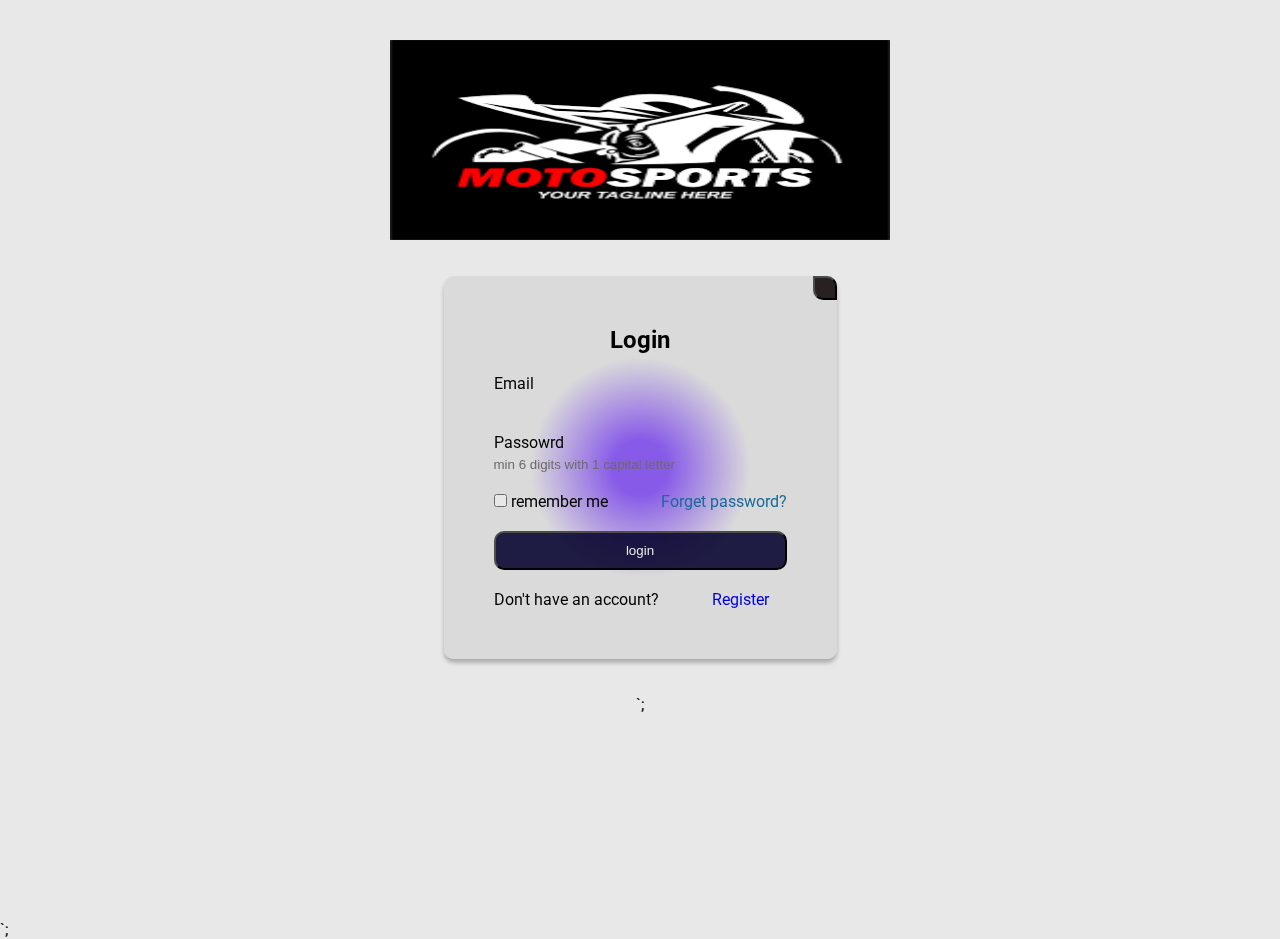
<file: index.html>
<!DOCTYPE html>
<html lang="en">

<head>
    <meta charset="UTF-8">
    <meta name="viewport" content="width=device-width, initial-scale=1.0">
    <link rel="stylesheet" href="https://cdnjs.cloudflare.com/ajax/libs/font-awesome/6.4.2/css/all.min.css"
        integrity="sha512-z3gLpd7yknf1YoNbCzqRKc4qyor8gaKU1qmn+CShxbuBusANI9QpRohGBreCFkKxLhei6S9CQXFEbbKuqLg0DA=="
        crossorigin="anonymous" referrerpolicy="no-referrer" />
    <link rel="stylesheet" href="./style.css">
    <link rel="preconnect" href="https://fonts.googleapis.com">
    <link rel="preconnect" href="https://fonts.gstatic.com" crossorigin>
    <link
        href="https://fonts.googleapis.com/css2?family=Oswald:wght@200&family=Roboto:wght@300&family=Satisfy&display=swap"
        rel="stylesheet">



    <title>motorProject</title>


<body>


    <form id="formLogin" action="" method="post">
        <img src="./images/logo.webp" alt="logo" id="Logo">
        <div class="logInInputs">

            <button type="button" id="exitLogo"><i class="fa-solid fa-arrow-right-from-bracket"></i></button>
            <h2 class="headerForm">Login</h2>
            <div class="emailInput">

                <label for="email">Email</label>
                <input type="text" name="email" id="email">
                <i id="logoEmail" class="fa-solid fa-envelope"></i>
            </div>

            <div class="passworsdInput"><label for="password">Passowrd</label>
                <input type="text" name="password" id="password" placeholder="min 6 digits with 1 capital letter">
                <i id="logoPassowrd" class=" fa-solid fa-key"></i>
            </div>

            <div class="checkbox">
                <div>
                    <input type="checkbox" name="rememberMe" id="rememberMe">
                    <label for="rememberMe">remember me</label>
                </div>

                <p> <a class="passwordForgetable" href="">Forget password?</a></p>
            </div>


            <button id="btnLogin" type="submit"> login</button>

            <p id="accountMake"> Don't have an account? <a class="passwordForgetable" href="#">Register</a></p>
        </div>`;
        </div>


    </form>`;





    <script src="./script.js"></script>
</body>

</html>
</file>
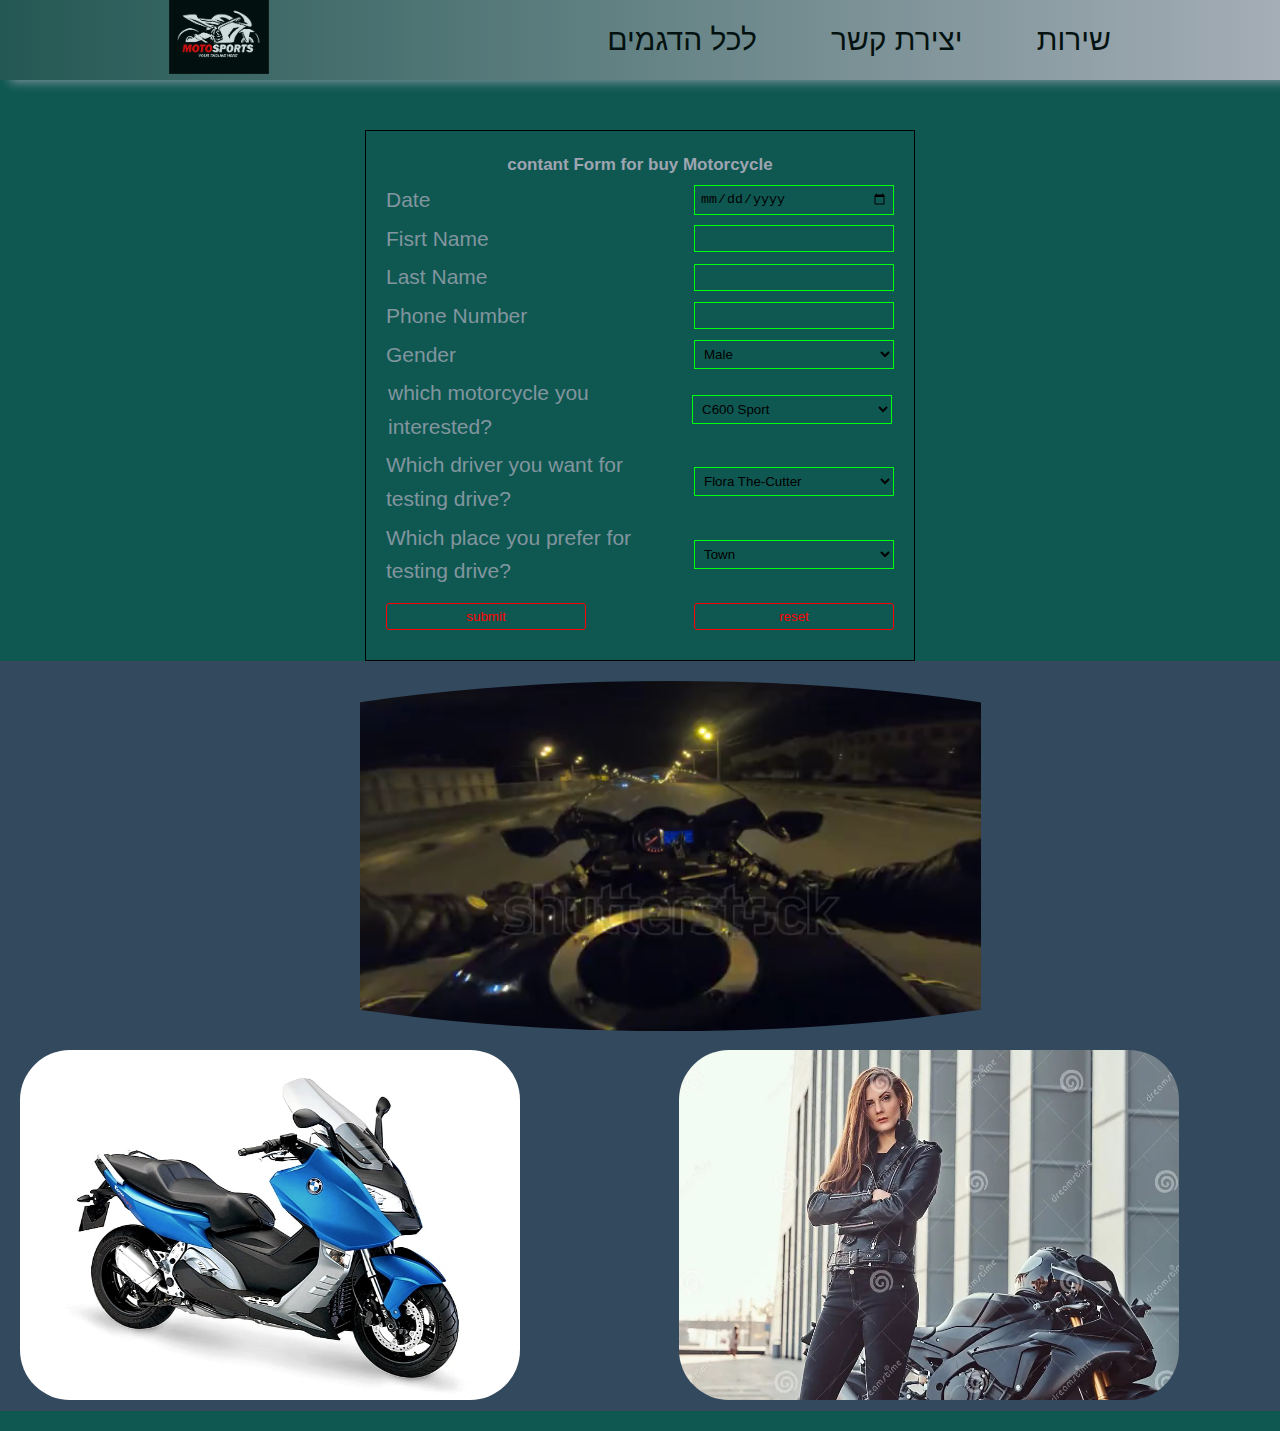
<file: contact/contant.html>
<!DOCTYPE html>
<html lang="en">

<head>
    <meta charset="UTF-8">
    <meta name="viewport" content="width=device-width, initial-scale=1.0">
    <link rel="shortcut icon" href="#" />
    <link rel="stylesheet" href="./contant.css">
    <title>cotact-web</title>
</head>

<body>
    <header id="head" style="position: sticky;">
        <nav id="navBar">
            <div>
                <a href="../mainWeb/index.html"><img src="../images/logo.webp" alt="logo" id="Logo"></a>
            </div>


            <div class="navA"><a href="../products/products.html">לכל הדגמים</a>
                <a href="#">יצירת קשר</a>
                <a href="../services/services.html">שירות</a>
            </div>
        </nav>
    </header>



    <div id="containerForm">

        <form id="formContact" action="" method="">
            <h1 class="header">contant Form for buy Motorcycle</h1>

            <div class="order">
                <label for="date/time">Date</label>
                <input type="date" min="2023-08-12" id="date/time" name="date/time">
            </div>

            <div class="name">
                <div class="order">
                    <label for="fisrtName">Fisrt Name</label>
                    <input type="text" name="fisrtName" id="fisrtName">
                </div>
                <div class="order">
                    <label for="lastName">Last Name</label>
                    <input type="text" name="lastName" id="lastName">
                </div>
            </div>
            <div class="order"><label for="PhoneNumber">Phone Number</label>
                <input type="text" name="PhoneNumber" id="PhoneNumber">
            </div>
            <div class="order">
                <label for="Gender">Gender</label>
                <select class="listProduct" type="text" name="Gender" id="Gender">
                    <option class="Male" value="Male">Male</option>
                    <option value="Female">Female</option>
                </select>
            </div>

            <div class="chooseProduct">
                <label for="listProduct">which motorcycle you interested?</label>
                <select name="listProduct" id="listProduct">
                    <option class="C600 Sport" value="C600 Sport">C600 Sport</option>
                    <option value="Kawasaki KLR650">Kawasaki KLR650</option>
                    <option value="Royal Enfield Himalayan">Royal Enfield Himalayan</option>
                    <option value="Honda Winner">Honda Winner</option>
                    <option value="Harley-Davidson Toppe">Harley-Davidson Toppe</option>
                    <option value="Suzuki DR650">Suzuki DR650</option>
                </select>
            </div>
            <div class="order">
                <label for="Driver">Which driver you want for testing drive?</label>
                <select class="listProduct" type="text" name="Driver" id="Driver">
                    <option value="Flora The-Cutter">Flora The-Cutter</option>
                    <option value="Jhone The-Killer">Jhone The-Killer</option>

                </select>
            </div>
            <div class="order">
                <label for="placeRiding">Which place you prefer for testing drive?</label>
                <select class="listProduct" type="text" name="placeRiding" id="placeRiding">
                    <option value="Town">Town</option>
                    <option value="Jungle">Jungle</option>
                </select>
            </div>
            <div class="order"><button class="btnForm" type="submit">submit</button>
                <button id="reset" class="btnForm" type="reset">reset</button>
            </div>

        </form>
        <div class="orderPhoto">
            <img class="list item-1" id="photoProduct" src="../products/images/C600 Sport-blue.jpg" alt="photoProduct">
            <img class="list item-2" id="photoDriver" src="../products/images/Flora The-Cutter.jpg" alt="photoDriver">
            <video class="list item-3" id="placeVideo" src="../videos/town.mp4" autoplay loop></video>
        </div>
    </div>

















    <script src="./contant.js"></script>
</body>

</html>
</file>
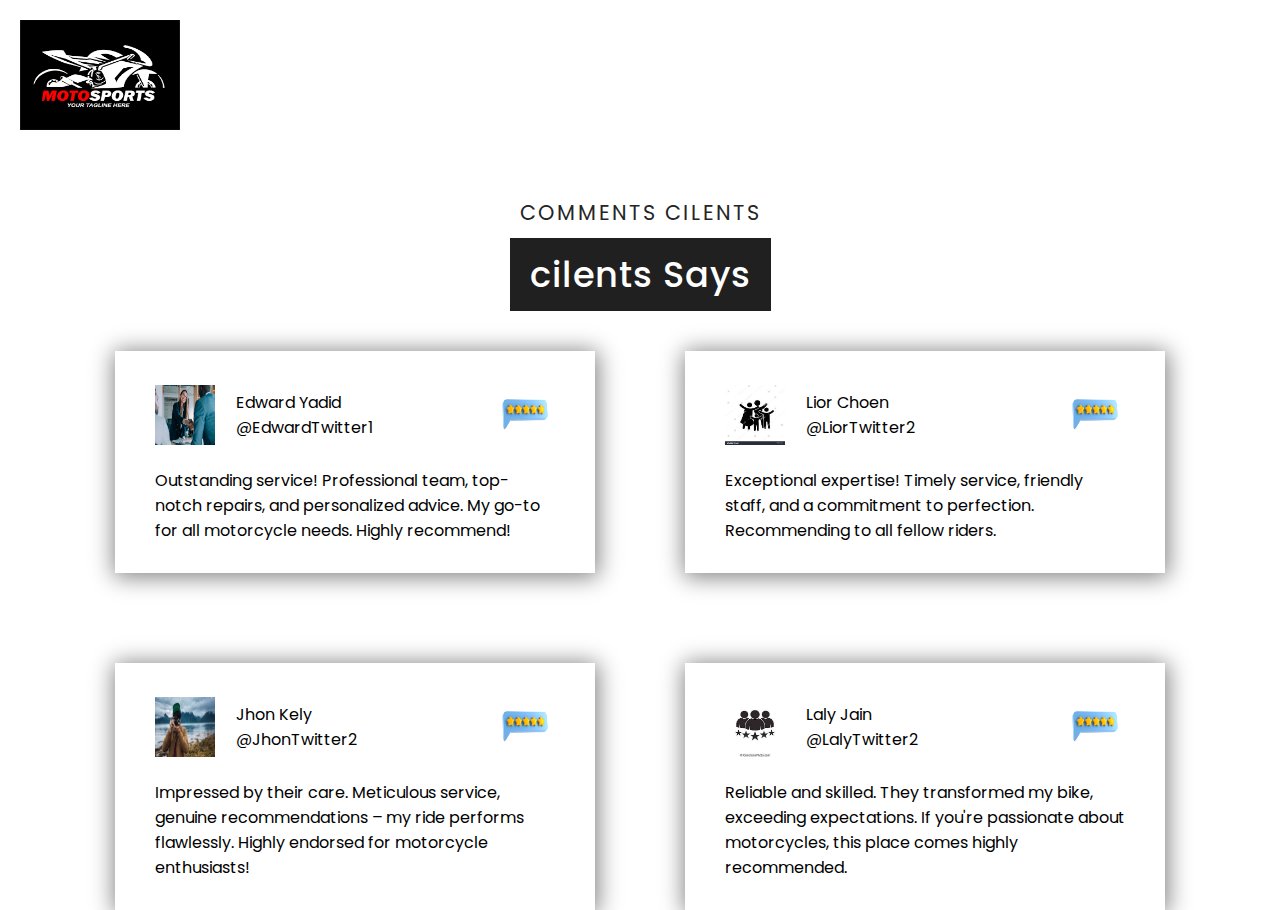
<file: services/services.html>
<!DOCTYPE html>
<html lang="en">

<head>
    <meta charset="UTF-8">
    <meta name="viewport" content="width=device-width, initial-scale=1.0">
    <link rel="stylesheet" href="./services.css">
    <!--fontFamily-->
    <link rel="preconnect" href="https://fonts.googleapis.com">
    <link rel="preconnect" href="https://fonts.gstatic.com" crossorigin>
    <link href="https://fonts.googleapis.com/css2?family=Poppins:wght@200&display=swap" rel="stylesheet">
    <title>Comments cilents</title>
</head>

<body>
    <header id="head" style="position: sticky;">
        <nav id="navBar">
            <div>
                <a href="../mainWeb/index.html"><img src="../images/logo.webp" alt="logo" id="Logo"></a>
            </div>
        </nav>
    </header>

    <section id="commentCilent">

        <div class="commentCilent-header">
            <span>Comments cilents</span>
            <h1>cilents Says</h1>
        </div>

        <div id="container">




        </div>

    </section>


    <script src="./services.js"></script>
</body>

</html>
</file>
<file: style.css>
/* general styling */

* {
    margin: 0;
    padding: 0;


}

body {


    height: 90vh;
    font-family: 'Oswald', sans-serif;
    font-family: 'Roboto', sans-serif;
    background-color: #E8E8E8;
}





#Logo {
    width: 500px;
    display: block;
    text-align: center;
    margin-top: 20px;
    height: 200px;
}


.logoFloat {
    float: left;
    font-size: 2.25rem;
    color: white;
    font-weight: bold;
}

#formLogin {

    display: flex;
    flex-direction: column;
    margin-top: 20px;
    align-items: center;
    height: 100vh;
    gap: 2.25rem;
}


.logInInputs {

    display: flex;
    flex-direction: column;
    gap: 1.25rem;
    padding: 50px;
    border-radius: 10px;
    position: relative;
    mix-blend-mode: multiply;
    box-shadow: 0px 4px 4px rgba(0, 0, 0, 0.25);
    backdrop-filter: blur(5px);
    background: radial-gradient(circle, rgba(149, 99, 255, 1) 10%, rgba(240, 240, 240, 1) 40%);
}

.emailInput,
.passworsdInput {

    display: flex;
    flex-direction: column;
    gap: .3125rem;
}

.checkbox {
    display: flex;
    flex-direction: row;
    gap: 3.3125rem;
}

.passwordForgetable {
    text-decoration: unset;

}

.passwordForgetable:visited {
    color: #1a74a7;

}

#accountMake {
    display: flex;
    flex-direction: row;
    gap: 3.3125rem;


}

.headerForm {
    text-align: center;

}

#email,
#password {
    background: transparent;
    border: unset;
}


#logoEmail,
#logoPassowrd {
    position: absolute;
    left: 290px;

}

#btnLogin {
    color: white;
    background-color: rgba(5, 1, 49, 0.882);
    padding: 10px;
    border-radius: 10px;

}

#exitLogo {
    position: absolute;
    top: 0;
    right: 0;
    background-color: rgb(44, 36, 36);
    color: white;
    padding: 10px;
    border-radius: 0px 10px;

}
</file>
<file: contact/contant.css>
:root {
    --primary-100: #e49aba;
    --primary-200: #3024cb;
    --primary-300: #9fa5b1;
    --primary-400: #0f5852;
    --primary: #eeee;
}

* {
    margin: 0;
    padding: 0;
    box-sizing: border-box;
}

body {
    font-family: "roboto", sans-serif;
    font-weight: 300;
    font-size: 21px;
    line-height: 1.6;
    background-color: var(--primary-400);
    color: var(--primary-300);
}

/*navBar styling*/

#navBar {
    background: rgb(103, 90, 90);
    background: linear-gradient(90deg, rgba(103, 90, 90, 0.29733900396095936) 0%, rgba(203, 195, 208, 1) 100%);
    height: 80px;
    opacity: 0.8;
    display: flex;
    flex-direction: row;
    align-items: center;
    justify-content: space-around;
    box-shadow: 10px 2px 10px;
    margin-bottom: 10px;
}

#Logo {
    width: 100px;
    height: inherit;


}

#navBar a {
    text-decoration: none;
    font-size: 30px;
    color: rgb(1, 1, 0);

}

.navA a:hover {
    border: 3px solid rgba(203, 195, 208, 1);
    padding: 5px;

    ;
}

.navA {
    display: flex;
    flex-direction: row;
    gap: 4.625rem;

}



#containerForm {
    display: flex;
    flex-direction: row;
    justify-content: space-around;
    margin-top: 50px;
    flex-wrap: wrap;


}

#formContact {
    display: flex;
    flex-direction: column;
    gap: .3125rem;
    width: 550px;

    border: 1px solid black;
    padding: 20px;


}

.header {
    text-align: center;
    font-size: 17px;
}

.btnForm {
    border: 1px solid red;
    padding: 5px 5px;
    color: red;
    background-color: transparent;
    cursor: pointer;
    margin: 10px 0;
    border-radius: 3px;
    width: 200px;
}

.order {
    display: flex;
    flex-direction: row;
    justify-content: space-between;
    align-items: center;
}

.name {
    display: flex;
    flex-direction: column;
    gap: .3125rem;

}

.chooseProduct {
    display: flex;
    flex-direction: row;
    justify-content: space-around;
    align-items: center;
}

label {
    width: 300px;
    text-align: left;
    opacity: 0.8;
}

input,
#listProduct,
select {
    width: 200px;
    border: 1px solid rgb(0, 255, 13);
    padding: 5px;
    background: none;


}

.error {
    border: 1px solid red;
}

.list {
    width: 500px;
    height: 350px;
    border-radius: 50px;
}

.item-1 {
    grid-area: item1;
}

.item-2 {
    grid-area: item2;
}

.item-3 {
    grid-area: item3;
}



.orderPhoto {

    display: grid;
    grid-template-areas:
        "item3 item3"
        "item1 item2";
    gap: 0.9em;
    margin-bottom: 20px;
    background-color: rgb(51, 73, 94);
    padding: 20px;
    height: 750px;

}

#placeVideo {
    width: 1300px;
    border-radius: 50%;
    background-color: transparent;
}

#photoProduct {
    border: 0;

}
</file>
<file: services/services.css>
* {
    margin: 0;
    padding: 0;
    box-sizing: border-box;
    font-family: 'Poppins', sans-serif;
}

#commentCilent {
    display: flex;
    justify-content: center;
    align-items: center;
    flex-direction: column;
}

.commentCilent-header {

    letter-spacing: 1px;
    margin: 30px 0px;
    padding: 10px 20px;
    display: flex;
    justify-content: center;
    align-items: center;
    flex-direction: column;
}

.commentCilent-header h1 {
    font-size: 2.2rem;
    font-weight: 500;
    background-color: #202020;
    color: #ffff;
    padding: 10px 20px;
}

.commentCilent-header span {
    font-size: 1.3rem;
    color: #252525;
    margin-bottom: 10px;
    letter-spacing: 2px;
    text-transform: uppercase;
}

.clients-1 {
    display: flex;
    flex-direction: column;
    align-items: start;
    justify-content: flex-start;
    gap: 20PX;
    height: auto;
    box-shadow: 1px 2px 22px 2px gray;
    padding: 30px 40px;
    letter-spacing: 0;

}

.top-Clients {

    display: flex;
    flex-direction: row;
    justify-content: space-between;
    width: 400px;

}


#Logo {

    width: 200px;
    height: 150px;
    padding: 20px;


}

.nameAndlogo {
    display: flex;
    flex-direction: row;
    justify-content: space-between;
    gap: 1.3125rem;
    align-items: center;
}

.comment1 {
    width: 400px;
}

img {
    width: 60px;
    height: 60px;


}

.item-1 {
    grid-area: item1;
}

.item-2 {
    grid-area: item2;
}

.item-3 {
    grid-area: item3;
}

.item-4 {
    grid-area: item4;
}

#container {
    display: grid;
    flex-direction: column;
    grid-template-areas:
        "item1 item2"
        "item3 item4";
    gap: 5.625rem;


}
</file>
